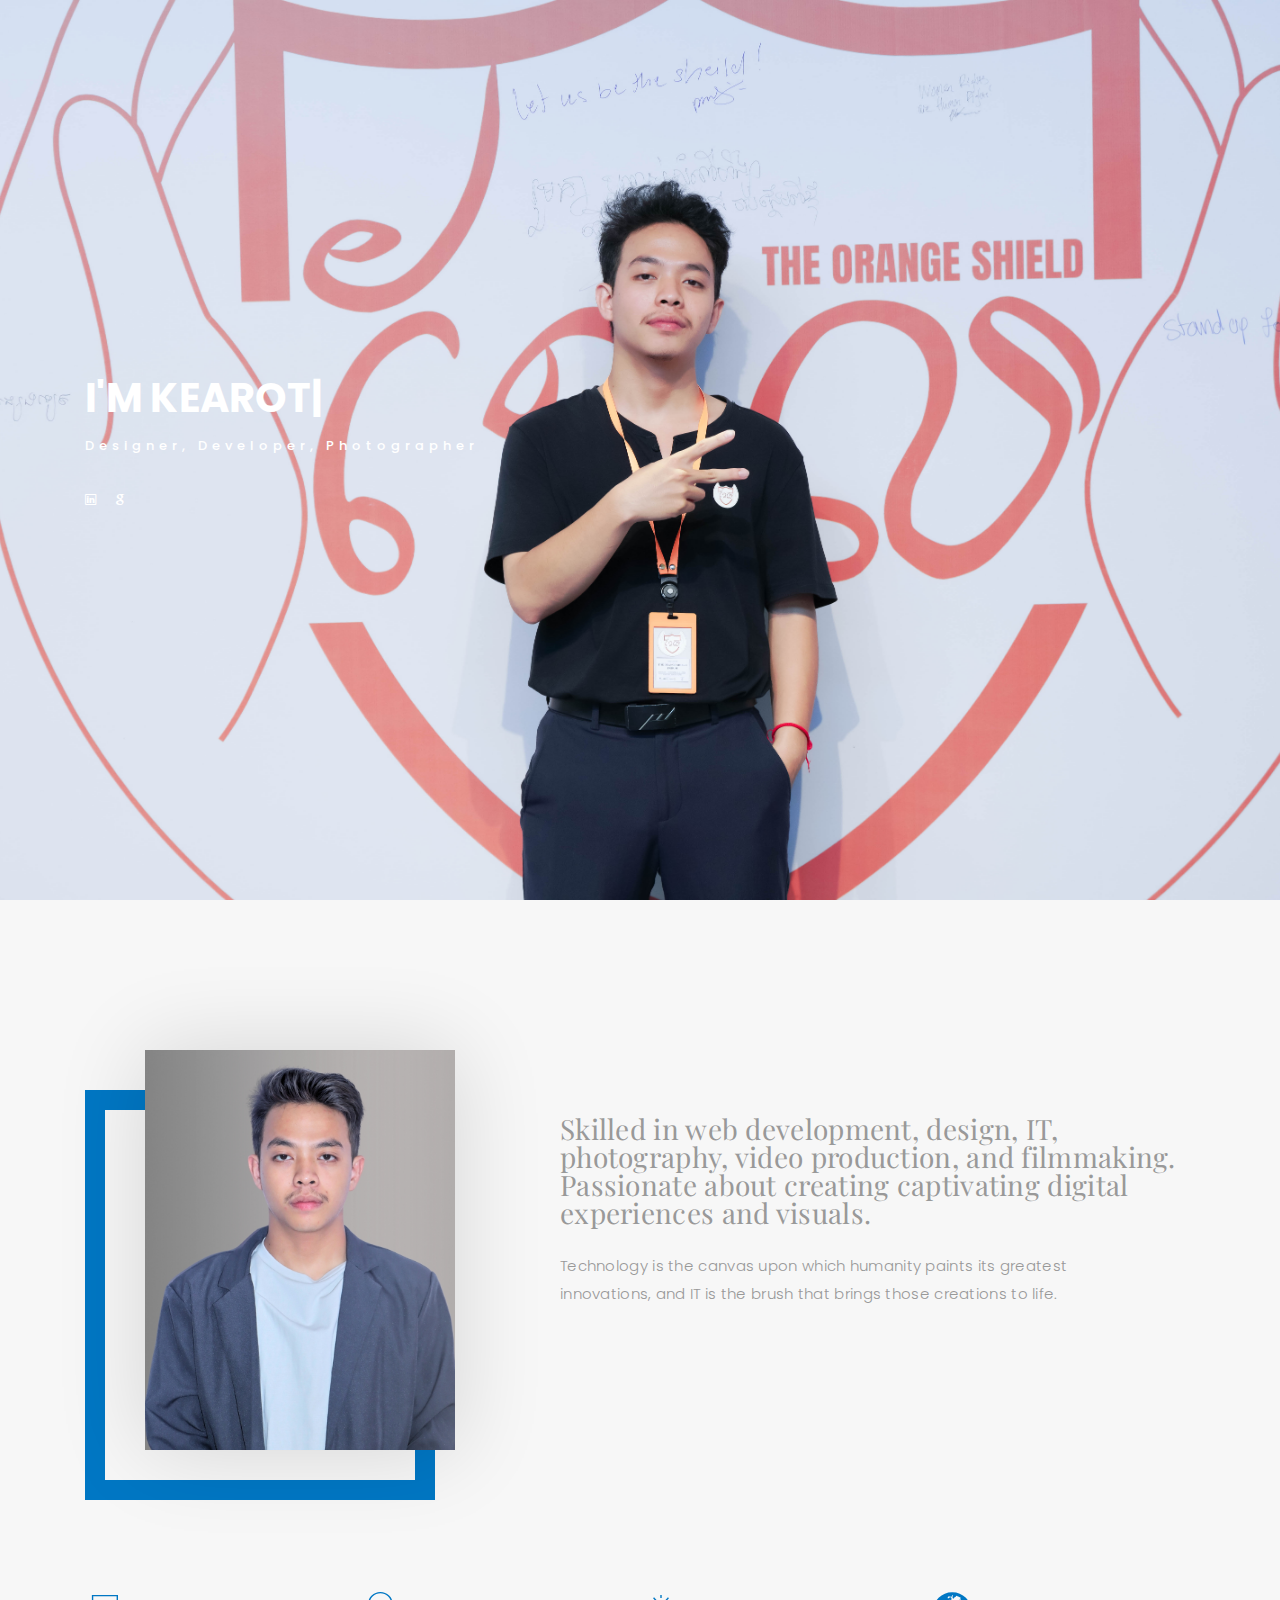
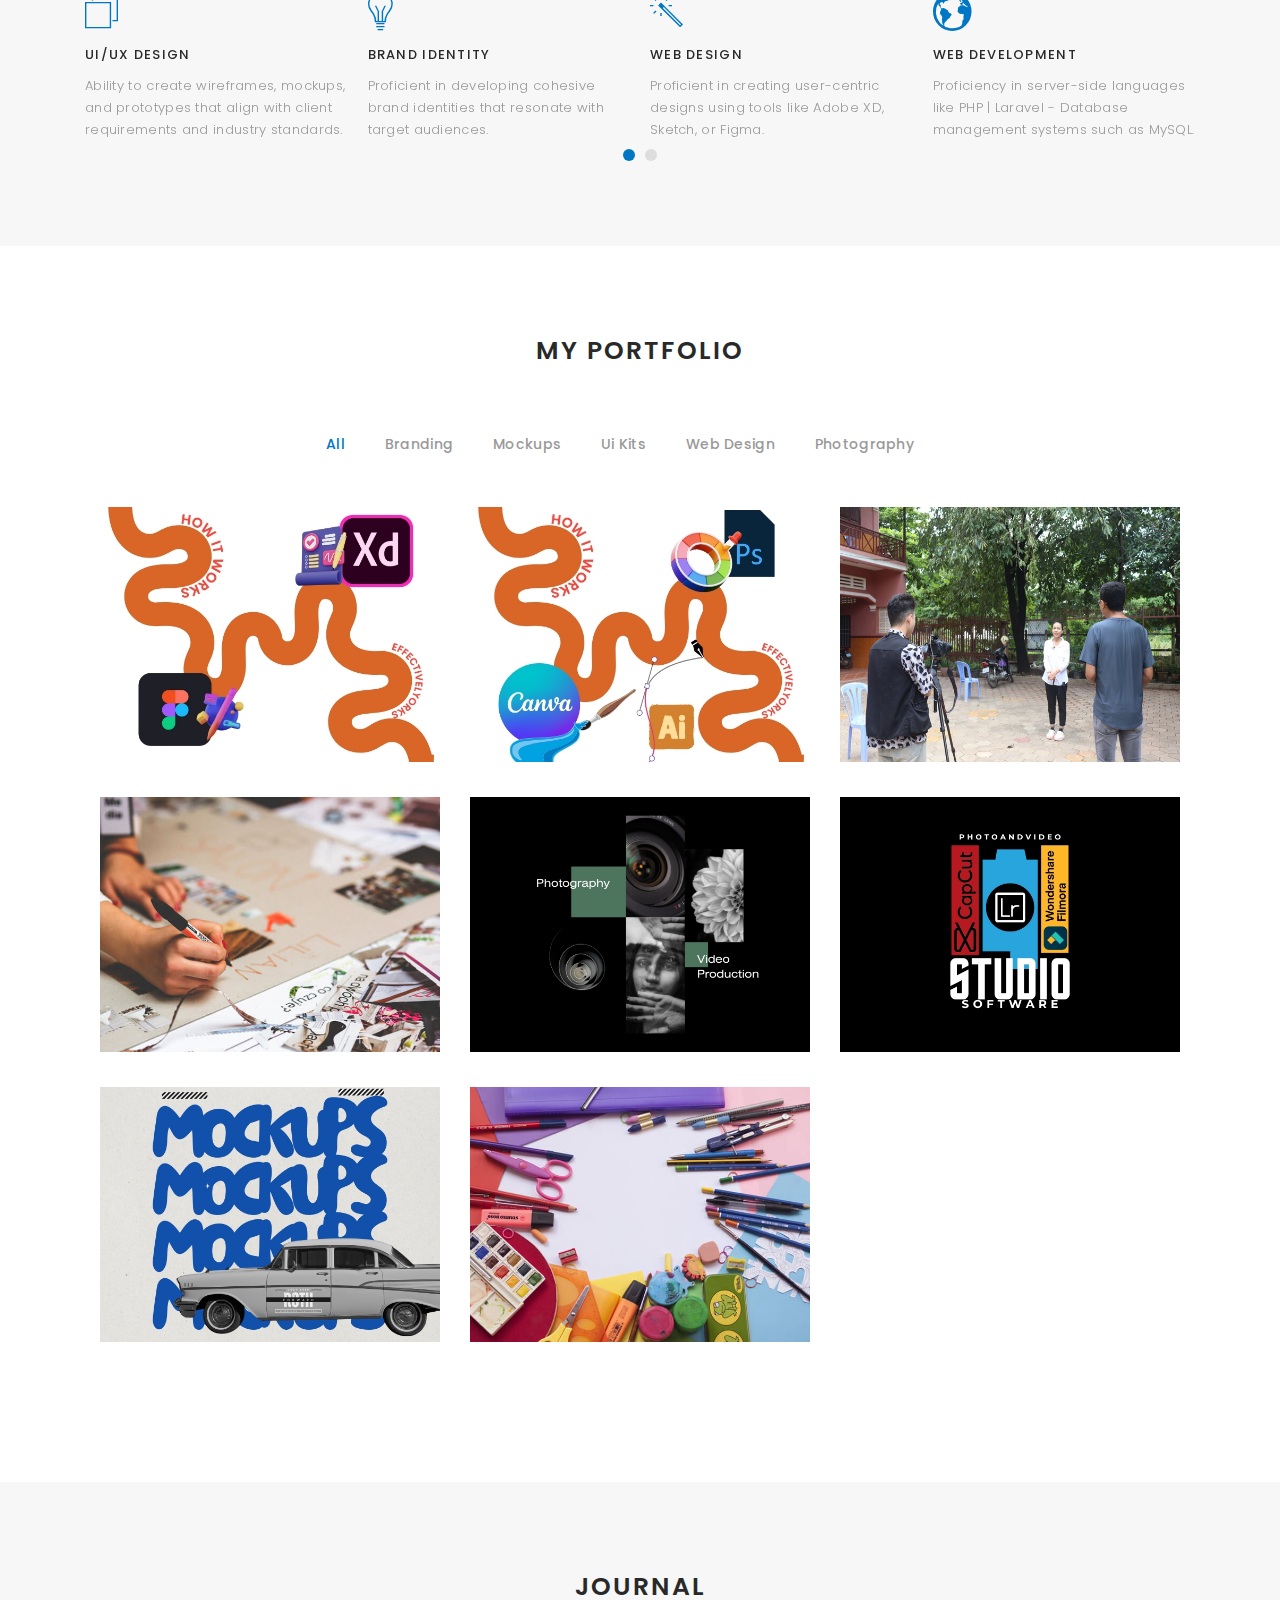
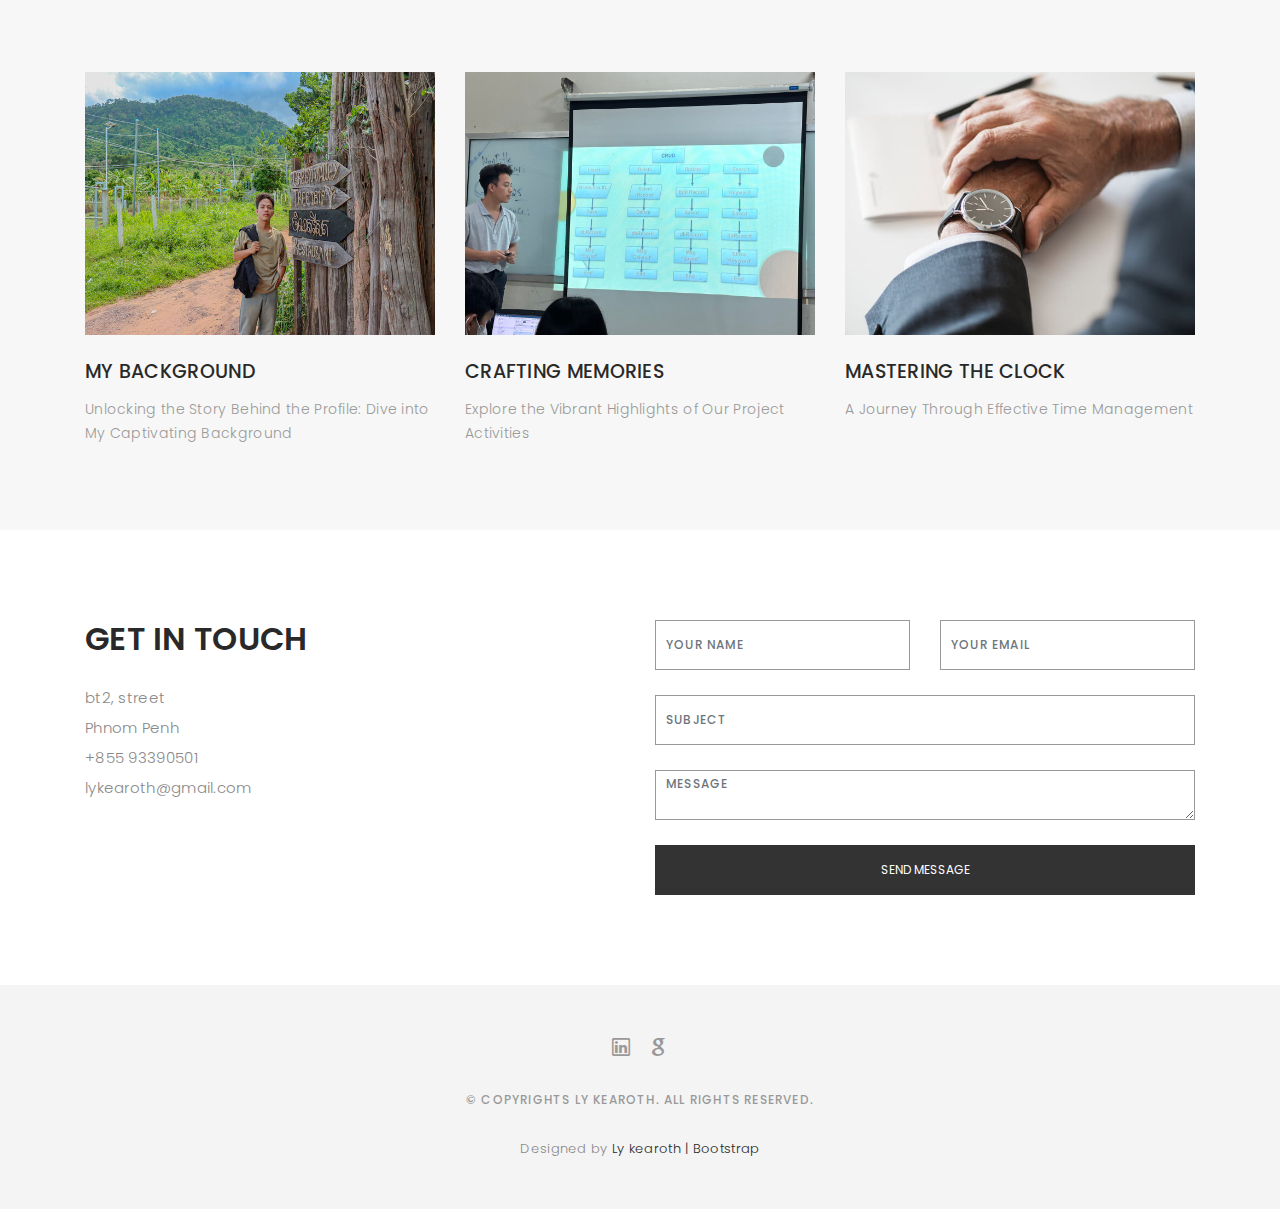
<file: index.html>
<!DOCTYPE html>
<html lang="en">

<head>
  <!-- meta -->
  <meta charset="utf-8">
  <meta content="width=device-width, initial-scale=1.0" name="viewport">

  <title>Kearoth Ly - Portfolio</title>
  <meta content="Kearoth Ly Portfolio Profile" name="keywords">
  <meta content="Welcome to my portfolio! I'm Kearoth Ly, a dynamic creative technologist with a passion for blending cutting-edge technology with artistic expression. My diverse skill set encompasses development, photography, design, video production, 
  and general IT expertise, allowing me to bring a multifaceted approach to every project." name="description">

  <!-- Google Fonts -->
  <link href="https://fonts.googleapis.com/css?family=Poppins:300,300i,400,400i,500,500i,600,600i,700,700i|Playfair+Display:400,400i,700,700i,900,900i" rel="stylesheet">

  <!-- Bootstrap CSS File -->
  <link href="lib/bootstrap/css/bootstrap.min.css" rel="stylesheet">

  <!-- Libraries CSS Files -->
  <link href="lib/ionicons/css/ionicons.min.css" rel="stylesheet">
  <link href="lib/owlcarousel/assets/owl.carousel.min.css" rel="stylesheet">
  <link href="lib/magnific-popup/magnific-popup.css" rel="stylesheet">
  <link href="lib/hover/hover.min.css" rel="stylesheet">

  <!-- Main Stylesheet File -->
  <link href="css/style.css" rel="stylesheet">

  <!-- Responsive css -->
  <link href="css/responsive.css" rel="stylesheet">

  <!-- Favicon -->
  <link rel="shortcut icon" href="images/Rfavicon.png">

  <!-- =======================================================
    Theme Name: Kearoth Ly
  ======================================================= -->
</head>

<body>

  <!-- start section navbar -->
  <nav id="main-nav">
    <div class="row">
      <div class="container">

        <div class="logo">
          <a href="index.html"><img src="images/Logo0002.png" alt="logo"></a>
        </div>

        <div class="responsive"><i data-icon="m" class="ion-navicon-round"></i></div>

        <ul class="nav-menu list-unstyled">
          <li><a href="#header" class="smoothScroll">Home</a></li>
          <li><a href="#about" class="smoothScroll">About</a></li>
          <li><a href="#portfolio" class="smoothScroll">Portfolio</a></li>
          <li><a href="#journal" class="smoothScroll">Blog</a></li>
          <li><a href="#contact" class="smoothScroll">Contact</a></li>
        </ul>

      </div>
    </div>
  </nav>
  <!-- End section navbar -->


  <!-- start section header -->
  <div id="header" class="home">

    <div class="container">
      <div class="header-content">
        <h1>I'm <span class="typed"></span></h1>
        <p>designer, developer, photographer</p>

        <ul class="list-unstyled list-social">
          <li><a href="https://www.linkedin.com/in/kearorh-ly?utm_source=share&utm_campaign=share_via&utm_content=profile&utm_medium=android_app"><i class="ion-social-linkedin-outline"></i></a></li>
          <li><a href="mailto:lykearoth@gmail.com"><i class="ion-social-google"></i></a></li>
        </ul>
      </div>
    </div>
  </div>
  <!-- End section header -->


  <!-- start section about us -->
  <div id="about" class="paddsection">
    <div class="container">
      <div class="row justify-content-between">

        <div class="col-lg-4 ">
          <div class="div-img-bg">
            <div class="about-img">
              <img src="images/LYKearorh-profile1.jpg" class="img-responsive" alt="me">
            </div>
          </div>
        </div>

        <div class="col-lg-7">
          <div class="about-descr">

            <p class="p-heading">Skilled in web development, design, IT, photography, video production, and filmmaking. Passionate about creating captivating digital experiences and visuals.</p>
            <p class="separator">Technology is the canvas upon which humanity paints its greatest innovations, and IT is the brush that brings those creations to life.</p>

          </div>

        </div>
      </div>
    </div>
  </div>
  <!-- end section about us -->


  <!-- start section services -->
  <div id="services">
    <div class="container">

        <div class="services-carousel owl-theme">

          <div class="services-block">

            <i class="ion-ios-browsers-outline"></i>
            <span>UI/UX DESIGN</span>
            <p class="separator">Ability to create wireframes, mockups, and prototypes that align with client requirements and industry standards.</p>

          </div>

          <div class="services-block">

            <i class="ion-ios-lightbulb-outline"></i>
            <span>BRAND IDENTITY</span>
            <p class="separator">Proficient in developing cohesive brand identities that resonate with target audiences.</p>

          </div>

          <div class="services-block">

            <i class="ion-ios-color-wand-outline"></i>
            <span>WEB DESIGN</span>
            <p class="separator">Proficient in creating user-centric designs using tools like Adobe XD, Sketch, or Figma.</p>

          </div>

          <div class="services-block">

            <i class="ion-earth"></i>
            <span>WEB DEVELOPMENT</span>
            <p class="separator">Proficiency in server-side languages like PHP | Laravel - Database management systems such as MySQL.</p>

          </div>

          <div class="services-block">

            <i class="ion-ios-camera-outline"></i>
            <span>PHOTOGRAPHY</span>
            <p class="separator">Various types of photography such as portrait, landscape, and product photography.</p>

          </div>

          <div class="services-block">

            <i class="ion-ios-film-outline"></i>
            <span>VIDEO PRODUCTION</span>
            <p class="separator">Various purposes such as marketing, storytelling, short filmmaking or educational purposes.</p>

          </div>

          <div class="services-block">

            <i class="ion-ios-analytics-outline"></i>
            <span>Analytics</span>
            <p class="separator">Leading to data-driven decision-making and improved business outcomes.</p>

          </div>

          

        </div>

    </div>

  </div>
  <!-- end section services -->


  <!-- start section portfolio -->
  <div id="portfolio" class="text-center paddsection">

    <div class="container">
      <div class="section-title text-center">
        <h2>My Portfolio</h2>
      </div>
    </div>

    <div class="container">
      <div class="row">
        <div class="col-md-12">

          <div class="portfolio-list">

            <ul class="nav list-unstyled" id="portfolio-flters">
              <li class="filter filter-active" data-filter=".all">all</li>
              <li class="filter" data-filter=".branding">branding</li>
              <li class="filter" data-filter=".mockups">mockups</li>
              <li class="filter" data-filter=".uikits">ui kits</li>
              <li class="filter" data-filter=".webdesign">web design</li>
              <li class="filter" data-filter=".photography">photography</li>
            </ul>

          </div>

          <div class="portfolio-container">

            <div class="col-lg-4 col-md-6 portfolio-thumbnail all branding uikits webdesign">
              <a class="popup-img" href="images/portfolio/1.jpg">
                <img src="images/portfolio/10.jpg" alt="img">
              </a>
            </div>

            <div class="col-lg-4 col-md-6 portfolio-thumbnail all branding uikits webdesign">
              <a class="popup-img" href="images/portfolio/1.jpg">
                <img src="images/portfolio/8.jpg" alt="img">
              </a>
            </div>

            <div class="col-lg-4 col-md-6 portfolio-thumbnail all photography">
              <a class="popup-img" href="images/portfolio/2.jpg">
                <img src="images/portfolio/7.jpg"  alt="img">
              </a>
            </div>

            <div class="col-lg-4 col-md-6 portfolio-thumbnail all branding uikits photographyn">
              <a class="popup-img" href="images/portfolio/3.jpg">
                <img src="images/portfolio/3.jpg" alt="img">
              </a>
            </div>

            <div class="col-lg-4 col-md-6 portfolio-thumbnail all photography">
              <a class="popup-img" href="images/portfolio/4.jpg">
                <img src="images/portfolio/9.jpg" alt="img">
              </a>
            </div>

            <div class="col-lg-4 col-md-6 portfolio-thumbnail all photography">
              <a class="popup-img" href="images/portfolio/5.jpg">
                <img src="images/portfolio/11.jpg" alt="img">
              </a>
            </div>

            <div class="col-lg-4 col-md-6 portfolio-thumbnail all mockups">
              <a class="popup-img" href="images/portfolio/5.jpg">
                <img src="images/portfolio/12.jpg" alt="img">
              </a>
            </div>

            <div class="col-lg-4 col-md-6 portfolio-thumbnail all mockups uikits webdesign">
              <a class="popup-img" href="images/portfolio/6.jpg">
                <img src="images/portfolio/6.jpg" alt="img">
              </a>

              
            </div>

          </div>
        </div>
      </div>
    </div>

  </div>
  <!-- End section portfolio -->


  <!-- start section journal -->
  <div id="journal" class="text-left paddsection">

    <div class="container">
      <div class="section-title text-center">
        <h2>journal</h2>
      </div>
    </div>

    <div class="container">
      <div class="journal-block">
        <div class="row">

          <div class="col-lg-4 col-md-6">
            <div class="journal-info">

              <a href="blog-single.html"><img src="images/blog-post-1.jpg" class="img-responsive" alt="img"></a>

              <div class="journal-txt">

                <h4><a href="blog-single.html">MY BACKGROUND</a></h4>
                <p class="separator">Unlocking the Story Behind the Profile: Dive into My Captivating Background
                </p>

              </div>

            </div>
          </div>

          <div class="col-lg-4 col-md-6">
            <div class="journal-info">

              <a href="#"><img src="images/blog-post-4.jpg" class="img-responsive" alt="img"></a>

              <div class="journal-txt">

                <h4><a href="#">CRAFTING MEMORIES</a></h4>
                <p class="separator"> Explore the Vibrant Highlights of Our Project Activities
                </p>

              </div>

            </div>
          </div>

          <div class="col-lg-4 col-md-6">
            <div class="journal-info">

              <a href="#"><img src="images/blog-post-3.jpg" class="img-responsive" alt="img"></a>

              <div class="journal-txt">

                <h4><a href="#">MASTERING THE CLOCK</a></h4>
                <p class="separator">A Journey Through Effective Time Management
                </p>

              </div>

            </div>
          </div>

        </div>
      </div>
    </div>

  </div>
  <!-- End section journal -->


  <!-- start sectoion contact -->
  <div id="contact" class="paddsection">
    <div class="container">
      <div class="contact-block1">
        <div class="row">

          <div class="col-lg-6">
            <div class="contact-contact">

              <h2 class="mb-30">GET IN TOUCH</h2>

              <ul class="contact-details">
                <li><span>bt2, street</span></li>
                <li><span>Phnom Penh</span></li>
                <li><span>+855 93390501</span></li>
                <li><span>lykearoth@gmail.com</span></li>
              </ul>

            </div>
          </div>

          <div class="col-lg-6">
            <form action="" method="post" role="form" class="contactForm">
              <div class="row">

                <div id="sendmessage">Your message has been sent. Thank you!</div>
                <div id="errormessage"></div>

                <div class="col-lg-6">
                  <div class="form-group contact-block1">
                    <input type="text" name="name" class="form-control" id="name" placeholder="Your Name" data-rule="minlen:4" data-msg="Please enter at least 4 chars" />
                    <div class="validation"></div>
                  </div>
                </div>

                <div class="col-lg-6">
                  <div class="form-group">
                    <input type="email" class="form-control" name="email" id="email" placeholder="Your Email" data-rule="email" data-msg="Please enter a valid email" />
                    <div class="validation"></div>
                  </div>
                </div>

                <div class="col-lg-12">
                  <div class="form-group">
                    <input type="text" class="form-control" name="subject" id="subject" placeholder="Subject" data-rule="minlen:4" data-msg="Please enter at least 8 chars of subject" />
                    <div class="validation"></div>
                  </div>
                </div>

                <div class="col-lg-12">
                  <div class="form-group">
                    <textarea class="form-control" name="message" rows="12" data-rule="required" data-msg="Please write something for us" placeholder="Message"></textarea>
                    <div class="validation"></div>
                  </div>
                </div>

                <div class="col-lg-12">
                  <input type="submit" class="btn btn-defeault btn-send" value="Send message">
                </div>

              </div>
            </form>
          </div>
        </div>
      </div>
    </div>
  </div>
  <!-- start sectoion contact -->


  <!-- start section footer -->
  <div id="footer" class="text-center">
    <div class="container">
      <div class="socials-media text-center">

        <ul class="list-unstyled">
          <li><a href="https://www.linkedin.com/in/kearorh-ly?utm_source=share&utm_campaign=share_via&utm_content=profile&utm_medium=android_app"><i class="ion-social-linkedin-outline"></i></a></li>
          <li><a href="mailto:lykearoth@gmail.com"><i class="ion-social-google"></i></a></li>
        </ul>

      </div>

      <p>&copy; Copyrights Ly Kearoth. All rights reserved.</p>

      <div class="credits">
        Designed by <a href="https://bootstrapmade.com/">Ly kearoth | Bootstrap</a>
      </div>

    </div>
  </div>
  <!-- End section footer -->

  <!-- JavaScript Libraries -->
  <script src="lib/jquery/jquery.min.js"></script>
  <script src="lib/jquery/jquery-migrate.min.js"></script>
  <script src="lib/bootstrap/js/bootstrap.bundle.min.js"></script>
  <script src="lib/typed/typed.js"></script>
  <script src="lib/owlcarousel/owl.carousel.min.js"></script>
  <script src="lib/magnific-popup/magnific-popup.min.js"></script>
  <script src="lib/isotope/isotope.pkgd.min.js"></script>

  <!-- Contact Form JavaScript File -->
  <script src="contactform/contactform.js"></script>

  <!-- Template Main Javascript File -->
  <script src="js/main.js"></script>

</body>

</html>
</file>
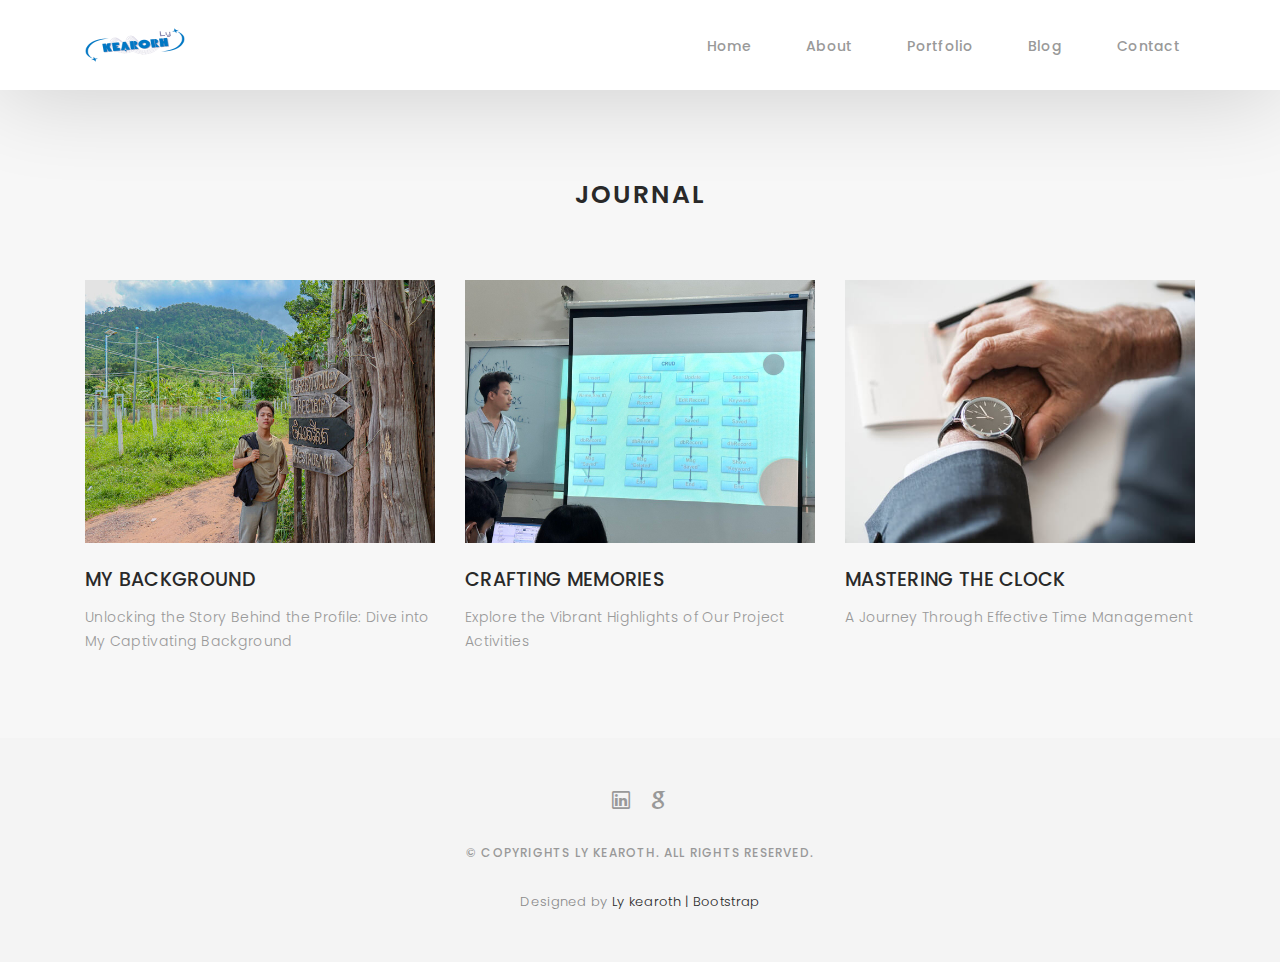
<file: blog-grid.html>
<!DOCTYPE html>
<html lang="en">

<head>
  <!-- meta -->
  <meta charset="utf-8">
  <meta content="width=device-width, initial-scale=1.0" name="viewport">

  <title>Kearoth Ly - Blog</title>
  <meta content="Kearoth Ly Portfolio Profile" name="keywords">
  <meta content="Welcome to my portfolio! I'm Kearoth Ly, a dynamic creative technologist with a passion for blending cutting-edge technology with artistic expression. My diverse skill set encompasses development, photography, design, video production, 
  and general IT expertise, allowing me to bring a multifaceted approach to every project." name="description">

  <!-- Google Fonts -->
  <link href="https://fonts.googleapis.com/css?family=Poppins:300,300i,400,400i,500,500i,600,600i,700,700i|Playfair+Display:400,400i,700,700i,900,900i" rel="stylesheet">

  <!-- Bootstrap CSS File -->
  <link href="lib/bootstrap/css/bootstrap.min.css" rel="stylesheet">

  <!-- Libraries CSS Files -->
  <link href="lib/ionicons/css/ionicons.min.css" rel="stylesheet">
  <link href="lib/owlcarousel/assets/owl.carousel.min.css" rel="stylesheet">
  <link href="lib/magnific-popup/magnific-popup.css" rel="stylesheet">
  <link href="lib/hover/hover.min.css" rel="stylesheet">

  <!-- Blog Stylesheet File -->
  <link href="css/blog.css" rel="stylesheet">

  <!-- Main Stylesheet File -->
  <link href="css/style.css" rel="stylesheet">

  <!-- Responsive css -->
  <link href="css/responsive.css" rel="stylesheet">

  <!-- Favicon -->
  <link rel="shortcut icon" href="images/Rfavicon.png">

  <!-- =======================================================
    Theme Name: Kearoth Ly
  ======================================================= -->
</head>

<body>

  <!-- start section navbar -->
  <nav id="main-nav-subpage" class="subpage-nav">
    <div class="row">
      <div class="container">

        <div class="logo">
          <a href="index.html"><img src="images/Logo0002.png" alt="logo"></a>
        </div>

        <div class="responsive"><i data-icon="m" class="ion-navicon-round"></i></div>

        <ul class="nav-menu list-unstyled">
          <li><a href="#homee" class="smoothScroll">Home</a></li>
          <li><a href="#about" class="smoothScroll">About</a></li>
          <li><a href="#portfolio" class="smoothScroll">Portfolio</a></li>
          <li><a href="#blog" class="smoothScroll">Blog</a></li>
          <li><a href="#contact" class="smoothScroll">Contact</a></li>
        </ul>

      </div>
    </div>
  </nav>
  <!-- End section navbar -->

  <!-- start section journal -->
  <div id="journal" class="text-left paddsection">

    <div class="container">
      <div class="section-title text-center">
        <h2>journal</h2>
      </div>
    </div>

    <div class="container">
      <div class="journal-block">
        <div class="row">

          <div class="col-lg-4 col-md-6">
            <div class="journal-info">

              <a href="blog-single.html"><img src="images/blog-post-1.jpg" class="img-responsive" alt="img"></a>

              <div class="journal-txt">

                <h4><a href="blog-single.html">MY BACKGROUND</a></h4>
                <p class="separator">Unlocking the Story Behind the Profile: Dive into My Captivating Background
                </p>

              </div>

            </div>
          </div>

          <div class="col-lg-4 col-md-6">
            <div class="journal-info">

              <a href="#"><img src="images/blog-post-4.jpg" class="img-responsive" alt="img"></a>

              <div class="journal-txt">

                <h4><a href="#">CRAFTING MEMORIES</a></h4>
                <p class="separator"> Explore the Vibrant Highlights of Our Project Activities
                </p>

              </div>

            </div>
          </div>

          <div class="col-lg-4 col-md-6">
            <div class="journal-info">

              <a href="#"><img src="images/blog-post-3.jpg" class="img-responsive" alt="img"></a>

              <div class="journal-txt">

                <h4><a href="#">MASTERING THE CLOCK</a></h4>
                <p class="separator">A Journey Through Effective Time Management
                </p>

              </div>

            </div>
          </div>

        </div>
      </div>
    </div>

  </div>
  <!-- End section journal -->

  <!-- start section footer -->
  <div id="footer" class="text-center">
    <div class="container">
      <div class="socials-media text-center">

        <ul class="list-unstyled">
          <li><a href="https://www.linkedin.com/in/kearorh-ly?utm_source=share&utm_campaign=share_via&utm_content=profile&utm_medium=android_app"><i class="ion-social-linkedin-outline"></i></a></li>
          <li><a href="mailto:lykearoth@gmail.com"><i class="ion-social-google"></i></a></li>
        </ul>

      </div>

      <p>&copy; Copyrights Ly Kearoth. All rights reserved.</p>

      <div class="credits">
        Designed by <a href="https://bootstrapmade.com/">Ly kearoth | Bootstrap</a>
      </div>

    </div>
  </div>
  <!-- End section footer -->

  <!-- JavaScript Libraries -->
  <script src="lib/jquery/jquery.min.js"></script>
  <script src="lib/jquery/jquery-migrate.min.js"></script>
  <script src="lib/bootstrap/js/bootstrap.bundle.min.js"></script>
  <script src="lib/typed/typed.js"></script>
  <script src="lib/owlcarousel/owl.carousel.min.js"></script>
  <script src="lib/magnific-popup/magnific-popup.min.js"></script>
  <script src="lib/isotope/isotope.pkgd.min.js"></script>

  <!-- Contact Form JavaScript File -->
  <script src="contactform/contactform.js"></script>

  <!-- Template Main Javascript File -->
  <script src="js/main.js"></script>

</body>

</html>
</file>
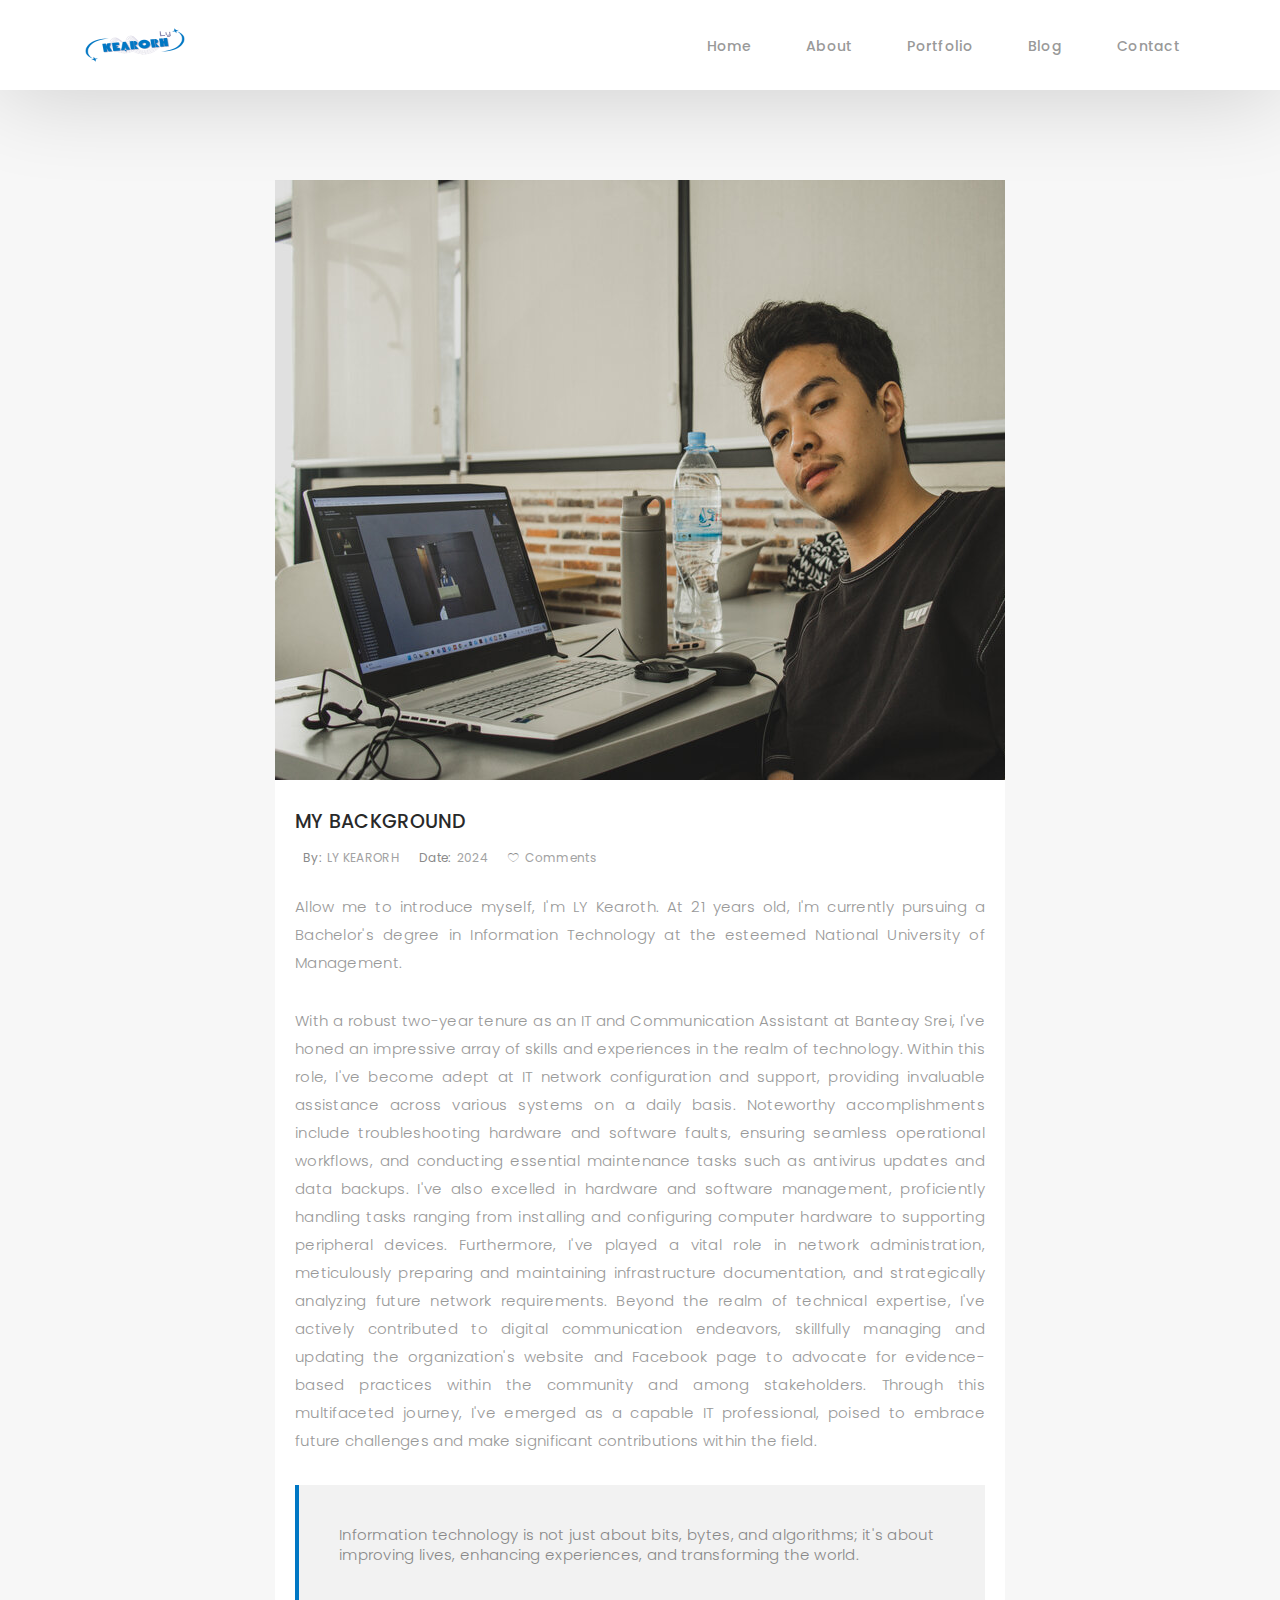
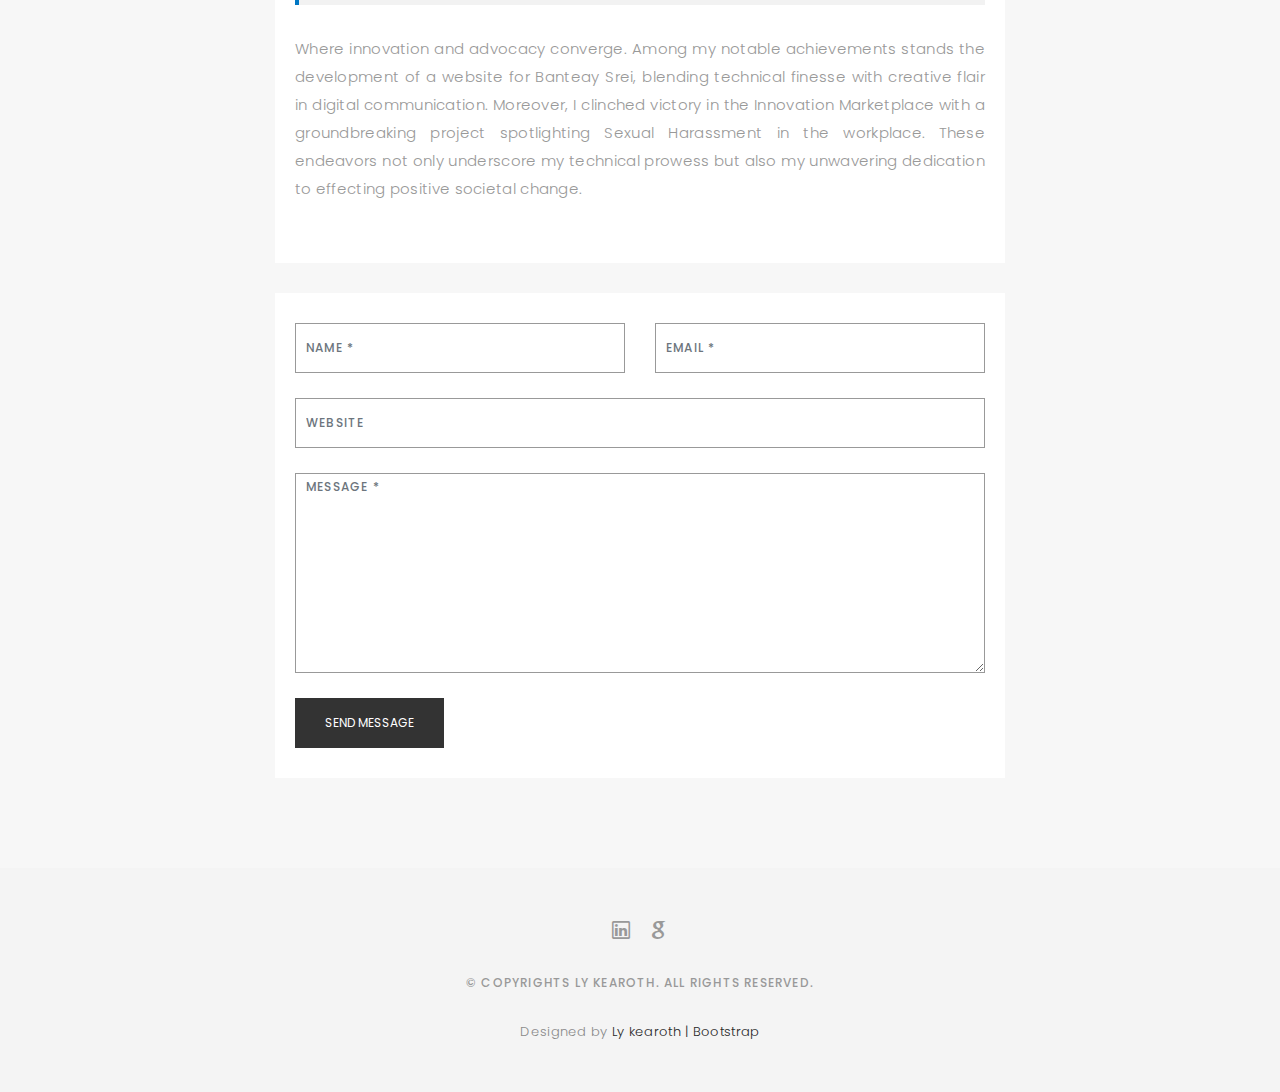
<file: blog-single.html>
<!DOCTYPE html>
<html lang="en">

<head>
  <!-- meta -->
  <meta charset="utf-8">
  <meta content="width=device-width, initial-scale=1.0" name="viewport">

  <title>Kearoth Ly - Blog</title>
  <meta content="Kearoth Ly Portfolio Profile" name="keywords">
  <meta content="Welcome to my portfolio! I'm Kearoth Ly, a dynamic creative technologist with a passion for blending cutting-edge technology with artistic expression. My diverse skill set encompasses development, photography, design, video production, 
  and general IT expertise, allowing me to bring a multifaceted approach to every project." name="description">

  <!-- Google Fonts -->
  <link href="https://fonts.googleapis.com/css?family=Poppins:300,300i,400,400i,500,500i,600,600i,700,700i|Playfair+Display:400,400i,700,700i,900,900i" rel="stylesheet">

  <!-- Bootstrap CSS File -->
  <link href="lib/bootstrap/css/bootstrap.min.css" rel="stylesheet">

  <!-- Libraries CSS Files -->
  <link href="lib/ionicons/css/ionicons.min.css" rel="stylesheet">
  <link href="lib/owlcarousel/assets/owl.carousel.min.css" rel="stylesheet">
  <link href="lib/magnific-popup/magnific-popup.css" rel="stylesheet">
  <link href="lib/hover/hover.min.css" rel="stylesheet">

  <!-- Blog Stylesheet File -->
  <link href="css/blog.css" rel="stylesheet">

  <!-- Main Stylesheet File -->
  <link href="css/style.css" rel="stylesheet">

  <!-- Responsive css -->
  <link href="css/responsive.css" rel="stylesheet">

  <!-- Favicon -->
  <link rel="shortcut icon" href="images/Rfavicon.png">

  <!-- =======================================================
    Theme Name: Kearoth Ly
  ======================================================= -->
</head>

<body>

  <!-- start section navbar -->
  <nav id="main-nav-subpage" class="subpage-nav">
    <div class="row">
      <div class="container">

        <div class="logo">
          <a href="index.html"><img src="images/Logo0002.png" alt="logo"></a>
        </div>

        <div class="responsive"><i data-icon="m" class="ion-navicon-round"></i></div>

        <ul class="nav-menu list-unstyled">
          <li><a href="index.html" class="smoothScroll">Home</a></li>
          <li><a href="#" class="smoothScroll">About</a></li>
          <li><a href="#" class="smoothScroll">Portfolio</a></li>
          <li><a href="#" class="smoothScroll">Blog</a></li>
          <li><a href="#" class="smoothScroll">Contact</a></li>
        </ul>
      </div>
    </div>
  </nav>
  <!-- End section navbar -->
  <!-- start section main content -->
  <div class="main-content paddsection">
    <div class="container">
      <div class="row justify-content-center">
        <div class="col-md-8 col-md-offset-2">
          <div class="row">
            <div class="container-main single-main">
              <div class="col-md-12">
                <div class="block-main mb-30">
                  <img src="images/blog-post-big1.jpg" class="img-responsive" alt="reviews2">
                  <div class="content-main single-post padDiv">
                    <div class="journal-txt">
                      <h4><a href="#">MY BACKGROUND</a></h4>
                    </div>
                    <div class="post-meta">
                      <ul class="list-unstyled mb-0">
                        <li class="author">by:<a href="#">LY KEARORH</a></li>
                        <li class="date">date:<a href="#">2024</a></li>
                        <li class="commont"><i class="ion-ios-heart-outline"></i><a href="#">Comments</a></li>
                      </ul>
                    </div>
                    <p class="mb-30" style=" text-align: justify; text-justify: inter-word;">Allow me to introduce myself, I'm LY Kearoth. At 21 years old, I'm currently pursuing a Bachelor's degree in Information Technology at the esteemed National University of Management. </p>
                    <p class="mb-30" style=" text-align: justify; text-justify: inter-word;">With a robust two-year tenure as an IT and Communication Assistant at Banteay Srei, I've honed an impressive array of skills and experiences in the realm of technology. Within this role, I've become adept at IT network configuration and support, providing invaluable assistance across various systems on a daily basis. Noteworthy accomplishments include troubleshooting hardware and software faults, ensuring seamless operational workflows, and conducting essential maintenance tasks such as antivirus updates and data backups. I've also excelled in hardware and software management, proficiently handling tasks ranging from installing and configuring computer hardware to supporting peripheral devices. Furthermore, I've played a vital role in network administration, meticulously preparing and maintaining 
                      infrastructure documentation, and strategically analyzing future network requirements. Beyond the realm of technical expertise, I've actively contributed to digital communication endeavors, skillfully managing and updating the organization's website and Facebook page to advocate for evidence-based practices within the community and among stakeholders. Through this multifaceted journey, I've emerged as a capable IT professional, poised to embrace future challenges and make significant contributions within the field.</p>
                    <blockquote>Information technology is not just about bits, bytes, and algorithms; it's about improving lives, enhancing experiences, and transforming the world.</blockquote>
                    <p class="mb-30" style=" text-align: justify; text-justify: inter-word;"> Where innovation and advocacy converge. Among my notable achievements stands the development of a website for Banteay Srei, blending technical finesse with creative flair in digital communication. Moreover, I clinched victory in the Innovation Marketplace with a groundbreaking project spotlighting Sexual Harassment in the workplace. These endeavors not only underscore my technical prowess but also my unwavering dedication to effecting positive societal change.</p>
                  </div>
                </div>
              </div>
              <!-- <div class="col-md-12">
                <div class="comments text-left padDiv mb-30">
                  <div class="entry-comments">
                    <h6 class="mb-30">4 comments</h6>
                    <ul class="entry-comments-list list-unstyled">
                      <li>
                        <div class="entry-comments-item">
                          <img src="images/avatar.jpg" class="entry-comments-avatar" alt="">
                          <div class="entry-comments-body">
                            <span class="entry-comments-author">Sommer Christian</span>
                            <span><a href="#">fev 14, 2018 at 12:48 pm</a></span>
                            <p class="mb-10">Lorem ipsum dolor sit amet, consectetur adipiscing elit. Nunc quam justo, ullamcorper tincidunt pellentesque in, condimentum ut enim. Aenean at pharetra diam, quis vulputate urna. </p>
                            <a class="rep" href="#">Reply</a>
                          </div>
                        </div>
                        <ul class="entry-comments-reply list-unstyled">
                          <li>
                            <div class="entry-comments-item">
                              <img src="images/avatar.jpg" class="entry-comments-avatar" alt="">
                              <div class="entry-comments-body">
                                <span class="entry-comments-author">Sara Smith</span>
                                <span><a href="#">fev 14, 2018 at 12:51 pm</a></span>
                                <p class="mb-10">Lorem ipsum dolor sit amet, consectetur adipiscing elit. Nunc quam justo, ullamcorper tincidunt pellentesque in, condimentum ut enim. Aenean at pharetra diam, quis vulputate urna.</p>
                                <a class="rep" href="#">Reply</a>
                              </div>
                            </div>
                          </li>
                        </ul>
                      </li>
                      <li>
                        <div class="entry-comments-item">
                          <img src="images/avatar.jpg" class="entry-comments-avatar" alt="">
                          <div class="entry-comments-body">
                            <span class="entry-comments-author">Andrew Lupkin</span>
                            <span><a href="#">fev 14, 2018 at 12:55 pm</a></span>
                            <p class="mb-10">Lorem ipsum dolor sit amet, consectetur adipiscing elit. Nunc quam justo, ullamcorper tincidunt pellentesque in, condimentum ut enim. Aenean at pharetra diam, quis vulputate urna. </p>
                            <a class="rep" href="#">Reply</a>
                          </div>
                        </div>
                      </li>
                    </ul>
                  </div>
                </div>
              </div> -->
              <div class="col-lg-12">
                <div class="cmt padDiv">
                  <form id="comment-form" method="post" action="" role="form">
                    <div class="row">
                        <div class="col-lg-6">
                          <div class="form-group">
                            <input id="form_name" type="text" name="name" class="form-control" placeholder="Name *" required="required">
                          </div>
                        </div>
                        <div class="col-lg-6">
                          <div class="form-group">
                            <input id="form_email" type="email" name="email" class="form-control" placeholder="email *" required="required">
                          </div>
                        </div>
                        <div class="col-md-12">
                          <div class="form-group">
                            <input id="form_name" type="text" name="website" class="form-control" placeholder="Website">
                          </div>
                        </div>
                        <div class="col-lg-12">
                          <div class="form-group">
                            <textarea id="form_message" name="message" class="form-control" placeholder="Message *" style="height: 200px;" required="required"></textarea>
                          </div>
                        </div>
                        <div class="col-lg-12">
                          <input type="submit" class="btn btn-defeault btn-send" value="Send message">
                        </div>
                    </div>
                  </form>
                </div>
              </div>
            </div>
          </div>
        </div>
      </div>
    </div>
  </div>
  <!--  </div> -->
  <!-- start section main content -->

  <!-- start section footer -->
  <div id="footer" class="text-center">
    <div class="container">
      <div class="socials-media text-center">

        <ul class="list-unstyled">
          <li><a href="https://www.linkedin.com/in/kearorh-ly?utm_source=share&utm_campaign=share_via&utm_content=profile&utm_medium=android_app"><i class="ion-social-linkedin-outline"></i></a></li>
          <li><a href="mailto:lykearoth@gmail.com"><i class="ion-social-google"></i></a></li>
        </ul>

      </div>

      <p>&copy; Copyrights Ly Kearoth. All rights reserved.</p>

      <div class="credits">
        Designed by <a href="https://bootstrapmade.com/">Ly kearoth | Bootstrap</a>
      </div>

    </div>
  </div>
  <!-- End section footer -->

  <!-- JavaScript Libraries -->
  <script src="lib/jquery/jquery.min.js"></script>
  <script src="lib/jquery/jquery-migrate.min.js"></script>
  <script src="lib/bootstrap/js/bootstrap.bundle.min.js"></script>
  <script src="lib/typed/typed.js"></script>
  <script src="lib/owlcarousel/owl.carousel.min.js"></script>
  <script src="lib/magnific-popup/magnific-popup.min.js"></script>
  <script src="lib/isotope/isotope.pkgd.min.js"></script>

  <!-- Contact Form JavaScript File -->
  <script src="contactform/contactform.js"></script>

  <!-- Template Main Javascript File -->
  <script src="js/main.js"></script>

</body>

</html>
</file>
<file: css/style.css>
/*
  Theme Name: LY KEAROTH
*/

/*  General Styling
/*-----------------------------------------------------------------------------------*/

body {
  background: #ffffff;
  color: #898989;
  font-family: 'Poppins', helvetica;
  font-size: 15px;
  font-weight: 300;
  line-height: 20px;
  letter-spacing: 0.02em;
  overflow-x: hidden;
  margin: 0 auto;
  padding: 0;
  -moz-box-sizing: border-box;
  -ms-box-sizing: border-box;
  -o-box-sizing: border-box;
  -webkit-box-sizing: border-box;
  box-sizing: border-box;
}

h1, h2, h3, h4, h5, h6 {
  margin: 0;
}

h2 {
  color: #292929;
  font-weight: 600;
}

h4 {
  color: #292929;
  font-size: 14px;
  font-weight: 600;
}

a {
  color: #292929;
  text-decoration: none !important;
  -moz-transition: all 0.5s ease-in-out 0s;
  -ms-transition: all 0.5s ease-in-out 0s;
  -o-transition: all 0.5s ease-in-out 0s;
  -webkit-transition: all 0.5s ease-in-out 0s;
  transition: all 0.5s ease-in-out 0s;
}

a:hover {
  -moz-transition: all 0.5s ease-in-out 0s;
  -ms-transition: all 0.5s ease-in-out 0s;
  -o-transition: all 0.5s ease-in-out 0s;
  -webkit-transition: all 0.5s ease-in-out 0s;
  transition: all 0.5s ease-in-out 0s;
}

a:hover, a:focus {
  color: #0077C4;
  text-decoration: underline;
}

nav ul li a {
  padding: 2px 0 0 0;
  position: relative;
  display: block;
  font-size: 12px;
  color: #999999;
  letter-spacing: 0.1em;
  font-weight: 500;
  line-height: 14px;
  text-transform: uppercase;
  -moz-transition: all 0.5s ease-in-out 0s;
  -ms-transition: all 0.5s ease-in-out 0s;
  -o-transition: all 0.5s ease-in-out 0s;
  -webkit-transition: all 0.5s ease-in-out 0s;
  transition: all 0.5s ease-in-out 0s;
}

p {
  margin: 25px 0;
  padding: 0;
  font-size: 15px;
  color: #999999;
  line-height: 28px;
}

::-moz-selection {
  background: #0077C4;
  color: #fff;
}

::selection {
  background: #0077C4;
  color: #fff;
}

.btn {
  background: #333;
  border: medium none;
  border-radius: 0;
  color: #fff;
  font-size: 12px;
  height: 50px;
  line-height: 50px;
  padding: 0 30px;
  text-transform: uppercase;
}

.btn:hover, .btn:focus {
  color: #fff;
}

.padDiv {
  padding: 30px 20px;
}

.section-title {
  margin-bottom: 70px;
}

.section-title h2 {
  font-size: 25px;
  letter-spacing: 2px;
  text-transform: uppercase;
}

.form-control {
  background-color: transparent;
  border: 1px solid #999;
  border-radius: 0;
  color: #999999;
  font-size: 12px;
  font-weight: 500;
  height: 50px;
  letter-spacing: 0.1em;
  padding-left: 10px;
  margin: 0 0 25px 0;
  line-height: 14px;
  text-transform: uppercase;
}

.form-control:focus {
  box-shadow: none;
  outline: 0 none;
}

.paddsection {
  padding-top: 90px;
  padding-bottom: 90px;
}

.paddsections {
  padding-top: 90px;
  padding-bottom: 90px !important;
}

.hvr-shutter-in-horizontal::before {
  background: #333;
}

.hvr-shutter-in-horizontal:hover {
  background: #0077C4;
}

.mb-30 {
  margin-bottom: 30px;
}

/*-----------------------------------------------------------------------------------*/
/*  Navbar Top
/*-----------------------------------------------------------------------------------*/

nav {
  position: fixed;
  background: #fff;
  z-index: 1000;
  width: 100%;
  padding: 20px;
  display: none;
  -webkit-box-shadow: 0px 2px 92px 0px rgba(0, 0, 0, 0.18);
  -moz-box-shadow: 0px 2px 92px 0px rgba(0, 0, 0, 0.18);
  box-shadow: 0px 2px 92px 0px rgba(0, 0, 0, 0.18);
}

.nav-menu {
  float: right;
  line-height: 32px;
  margin-bottom: 0;
  padding-top: 16px;
}

nav ul li {
  float: left;
  margin-right: 15px;
  font-family: 'Poppins', sans-serif;
  font-size: 14px;
  margin-left: 40px;
}

nav ul li a {
  padding: 2px 0 0 0;
  position: relative;
  display: block;
  font-size: 14px;
  color: #999999;
  font-family: 'Poppins', helvetica;
  font-weight: 500;
  line-height: 16px;
  text-transform: uppercase;
  letter-spacing: 0.02em;
  text-transform: capitalize;
}

.logo {
  float: left;
}

.logo img {
  width: 100px;
  height: 50px;
}

.responsive {
  display: none;
  font-size: 23px;
}

.active {
  color: #afafaf;
}

/*----------------------------------------------------------------------------------*/
/*  Header
/*-----------------------------------------------------------------------------------*/

#header {
  background: url("../images/home-bg-2.jpg") repeat scroll center center / cover;
  height: 100vh;
  width: 100%;
}


#header .header-content {
  height: 100vh;
  text-align: left;
  width: 100%;
  display: flex;
  justify-content: center;
  flex-direction: column;
}

.header-content h1 {
  font-size: 40px;
  font-weight: 700;
  margin-bottom: 10px;
  text-transform: uppercase;
  color: #fff;
}

.header-content p {
  font-size: 13px;
  letter-spacing: 5px;
  margin-top: 0;
  margin-bottom: 30px;
  text-transform: capitalize;
  color: #fff;
  font-weight: 500;
}

.header-content .list-social li {
  float: left;
  margin-right: 20px;
}

.header-content .list-social li i {
  color: #fff;
  font-size: 15px;
}

/*-----------------------------------------------------------------------------------*/
/*  Aout-us
/*-----------------------------------------------------------------------------------*/

#about {
  width: 100%;
  height: auto;
  background: #f7f7f7;
  padding-top: 190px;
}

#about .div-img-bg {
  padding-bottom: 30px;
  border: 20px solid #0077C4;
}

#about .div-img-bg .about-img img {
  width: 100%;
  box-shadow: 0px 0px 85px 0px rgba(0, 0, 0, 0.14);
  margin-top: -60px;
  margin-left: 40px;
  height: 400px;
  object-fit: cover;
}

#about .about-descr .p-heading {
  font-family: 'Playfair Display', serif;
  font-size: 28px;
  text-align: left;
}

#about .about-descr .separator {
  max-width: 80%;
  margin-bottom: 0;
  text-align: left;
}

/*-----------------------------------------------------------------------------------*/
/*   Services
/*-----------------------------------------------------------------------------------*/

#services {
  background: #f7f7f7;
  position: relative;
  padding-bottom: 80px;
}

.owl-item {
  float: left;
}
.services-block span {
  margin: 10px 0;
  position: relative;
  font-size: 13px;
  color: #292929;
  letter-spacing: 0.1em;
  font-weight: 500;
  text-transform: uppercase;
  display: block;
}

.services-block .separator {
  margin: 0;
  font-size: 13px;
  line-height: 22px;
}

.services-block i {
  font-size: 44px;
  color: #0077C4;
  line-height: 44px;
}


.services-carousel  .owl-stage-outer {
  overflow: hidden;
}

.services-carousel .owl-dots {
  margin-top: 5px;
  text-align: center;
}

.services-carousel .owl-dot {
  display: inline-block;
  margin: 0 5px;
  width: 12px !important;
  height: 12px !important;
  border-radius: 50%;
  border: 0;
  padding: 0 !important;
  background-color: #ddd;
  cursor: pointer;
}

.services-carousel .owl-dot.active {
  background-color: #0077C4;
}

.owl-nav {
  display: none;
}


/*-----------------------------------------------------------------------------------*/
/*  Portfolio
/*-----------------------------------------------------------------------------------*/

#portfolio {
  position: relative;
  padding-bottom: 50px;
}

#portfolio .portfolio-list {
  margin-bottom: 50px;
}

#portfolio .portfolio-list .nav {
  display: inline-block;
  margin: 0;
}

#portfolio .portfolio-list .nav li {
  margin: 0 40px 0 0;
  float: left;
  font-size: 14px;
  color: #999999;
  line-height: 16px;
  cursor: pointer;
  font-family: 'Poppins', helvetica;
  font-weight: 500;
  letter-spacing: 0.02em;
  text-transform: capitalize;
  -moz-transition: all 0.5s ease-in-out 0s;
  -ms-transition: all 0.5s ease-in-out 0s;
  -o-transition: all 0.5s ease-in-out 0s;
  -webkit-transition: all 0.5s ease-in-out 0s;
  transition: all 0.5s ease-in-out 0s;
}

#portfolio .portfolio-list .nav li:hover, #portfolio .portfolio-list .nav li.filter-active  {
  color: #0077C4;
  -moz-transition: all 0.5s ease-in-out 0s;
  -ms-transition: all 0.5s ease-in-out 0s;
  -o-transition: all 0.5s ease-in-out 0s;
  -webkit-transition: all 0.5s ease-in-out 0s;
  transition: all 0.5s ease-in-out 0s;
}

#portfolio .portfolio-container {
  display: inline-block;
  margin-bottom: 50px;
  width: 100%;
}

.portfolio-thumbnail {
  margin-bottom: 30px;
  overflow: hidden;
  min-height: 260px;
}

.portfolio-thumbnail img {
  max-width: 100%;
}

/*-----------------------------------------------------------------------------------*/
/*  Journal
/*-----------------------------------------------------------------------------------*/

#journal,  #journal-blog {
  height: auto;
  width: 100%;
  background: #f7f7f7;
  padding-bottom: 60px;
  position: relative;
}

#journal-blog {
  background: #fff;
  padding-bottom: 30px;
}

#journal .journal-block {
  display: inline-block;
  height: auto;
  width: 100%;
}

#journal .journal-block .journal-info {
  position: relative;
}

.journal-block .journal-info img {
  max-width: 100%;
}

.journal-block .journal-info .journal-txt {
  padding: 25px 0px;
  position: relative;
}

.journal-block .journal-info .journal-txt h4 a {
  display: block;
  font-size: 19px;
  line-height: 24px;
  margin: 0 0 13px 0;
  font-weight: 500;
  color: #292929;
  -moz-transition: all 0.5s ease-in-out 0s;
  -ms-transition: all 0.5s ease-in-out 0s;
  -o-transition: all 0.5s ease-in-out 0s;
  -webkit-transition: all 0.5s ease-in-out 0s;
  transition: all 0.5s ease-in-out 0s;
}

.journal-block .journal-info .journal-txt h4 a:hover {
  color: #0077C4;
  -moz-transition: all 0.5s ease-in-out 0s;
  -ms-transition: all 0.5s ease-in-out 0s;
  -o-transition: all 0.5s ease-in-out 0s;
  -webkit-transition: all 0.5s ease-in-out 0s;
  transition: all 0.5s ease-in-out 0s;
}

.journal-block .journal-info .journal-txt p {
  margin: 0;
  font-size: 14px;
  line-height: 24px;
}

/*-----------------------------------------------------------------------------------*/
/*  Contact
/*-----------------------------------------------------------------------------------*/

#contact {
  height: auto;
  width: 100%;
}

.contact-details {
  list-style: none;
  margin: 0;
  padding: 0;
}

.contact-details li {
  padding-bottom: 10px;
}

#contact input, #contact textarea {
  width: 100%;
}


#contact  #sendmessage {
  color: #18d26e;
  border: 1px solid #18d26e;
  display: none;
  text-align: center;
  padding: 15px;
  font-weight: 600;
  margin: 15px;
}

#contact  #errormessage {
  color: red;
  display: none;
  border: 1px solid red;
  text-align: center;
  padding: 15px;
  font-weight: 600;
  margin: 15px;
}

#contact #sendmessage.show, #contact #errormessage.show, #contact .show {
  display: block;
}

#contact .validation {
  color: red;
  display: none;
  margin: 0 0 20px;
  font-weight: 400;
  font-size: 13px;
}

/*-----------------------------------------------------------------------------------*/
/*  Footer
/*-----------------------------------------------------------------------------------*/

#footer {
  background: #f4f4f4;
  padding-top: 50px;
  padding-bottom: 50px;
}

#footer .socials-media {
  width: 100%;
}

#footer .socials-media ul {
  display: inline-block;
  float: none;
  margin: 0 0 20px 0;
}

#footer .socials-media ul li {
  float: left;
  margin-left: 10px;
  margin-right: 10px;
}

#footer .socials-media ul li a {
  font-size: 24px;
  color: #999;
  letter-spacing: 0.1em;
  font-weight: 500;
  background: transparent;
  text-transform: uppercase;
  -moz-transition: all 0.5s ease-in-out 0s;
  -ms-transition: all 0.5s ease-in-out 0s;
  -o-transition: all 0.5s ease-in-out 0s;
  -webkit-transition: all 0.5s ease-in-out 0s;
  transition: all 0.5s ease-in-out 0s;
}

#footer .socials-media ul li a:hover {
  color: #0077C4;
  -moz-transition: all 0.5s ease-in-out 0s;
  -ms-transition: all 0.5s ease-in-out 0s;
  -o-transition: all 0.5s ease-in-out 0s;
  -webkit-transition: all 0.5s ease-in-out 0s;
  transition: all 0.5s ease-in-out 0s;
}

#footer p {
  font-size: 12px;
  letter-spacing: 0.1em;
  font-weight: 500;
  margin-top: 0;
  text-transform: uppercase;
}

.credits {
  font-size: 13px;
}
</file>
<file: css/responsive.css>
/** Width between 1200x to 0
 *  ~~~~~~~~~~~~~~~~~~~~~~~~~~~~~~~~~~~~
 */

@media (min-width: 1200px) {

}

/** Width between 992px to 1199px
 *  ~~~~~~~~~~~~~~~~~~~~~~~~~~~~~~~~~~~~
 */

@media (min-width: 992px) and (max-width: 1199px) {
  
}

/** Width between 768px to 991px
 *  ~~~~~~~~~~~~~~~~~~~~~~~~~~~~~~~~~~~~
 */

@media (min-width: 768px) and (max-width: 991px) {
  /* Navbar */
  nav {
    padding: 10px 15px;
  }
  .nav-menu {
    margin-top: 40px;
    display: none;
    float: none;
    width: 100%;
  }
  .nav-menu li {
    float: none;
    width: 100%;
    text-align: center;
    border-top: 1px solid #f7f7f7;
    line-height: 45px;
    margin-left: 0;
    padding-top: 10px;
    padding-bottom: 10px;
  }
  .responsive {
    float: right;
    padding-top: 15px;
    display: block;
  }
  /* About */
  .head-info .header-content .cmaster h1 {
    font-size: 32px;
  }
  #about .div-img-bg {
    padding: 0;
  }
  #about .div-img-bg .about-img img {
    margin-top: 0%;
    margin-left: calc(0% - 0px);
  }
  #about .about-descr .p-heading {
    font-size: 20px;
  }
  #about .about-descr .separator {
    max-width: 100%;
    margin-bottom: 0;
  }
  /* portfolio */
  #portfolio .portfolio-list .nav li {
    float: none;
    margin: 20px;
    display: inline-block;
  }
  /* journal */
  #journal .journal-block .journal-info {
    margin-bottom: 30px;
  }
  /* Contact */
  .contact-contact {
    margin-bottom: 30px;
  }
  /* Footer */
  #footer .socials-media ul li {
    margin-right: 0;
    margin-left: 0;
    float: none;
    display: inline-block;
  }
}

/** Width between 767px to 0
 *  ~~~~~~~~~~~~~~~~~~~~~~~~~~~~~~~~~~~~
 */

@media (max-width: 767px) {
  /* Navbar */
  nav {
    padding: 20px 15px;
  }
  .nav-menu {
    margin-top: 40px;
    display: none;
    float: none;
    width: 100%;
  }
  .nav-menu li {
    float: none;
    width: 100%;
    text-align: center;
    border-top: 1px solid #f7f7f7;
    line-height: 45px;
    margin-left: 0;
    padding-top: 10px;
    padding-bottom: 10px;
  }
  .responsive {
    float: right;
    padding-top: 15px;
    display: block;
  }
  /* About */
  .head-info .header-content h1 {
    font-size: 32px;
  }
  #about .div-img-bg {
    padding: 0;
  }
  #about .div-img-bg .about-img img {
    margin-top: 0%;
    margin-left: calc(0% - 0px);
  }
  #about .about-descr .p-heading {
    font-size: 20px;
  }
  #about .about-descr .separator {
    max-width: 100%;
    margin-bottom: 0;
  }
  /* portfolio */
  #portfolio .portfolio-list .nav li {
    float: none;
    margin: 20px;
    display: inline-block;
  }
  /* journal */
  #journal .journal-block .journal-info {
    margin-bottom: 30px;
  }
  /* Contact */
  .contact-contact {
    margin-bottom: 30px;
  }
  /* Footer */
  #footer .socials-media ul li {
    margin-right: 0;
    margin-left: 0;
    float: none;
    display: inline-block;
  }
}

/** Width between 600px to 0
 *  ~~~~~~~~~~~~~~~~~~~~~~~~~~~~~~~~~~~~
 */

@media (max-width: 600px) {
  /* Navbar */
  nav {
    padding: 20px 15px;
  }
  .nav-menu {
    margin-top: 40px;
    display: none;
    float: none;
    width: 100%;
  }
  .nav-menu li {
    float: none;
    width: 100%;
    text-align: center;
    border-top: 1px solid #f7f7f7;
    line-height: 45px;
    margin-left: 0;
    padding-top: 10px;
    padding-bottom: 10px;
  }
  .responsive {
    float: right;
    padding-top: 15px;
    display: block;
  }
  /* About */
  .head-info .header-content h1 {
    font-size: 32px;
  }
  #about .div-img-bg {
    padding: 0;
  }
  #about .div-img-bg .about-img img {
    margin-top: 0%;
    margin-left: calc(0% - 0px);
  }
  #about .about-descr .p-heading {
    font-size: 20px;
  }
  #about .about-descr .separator {
    max-width: 100%;
    margin-bottom: 0;
  }
  /* portfolio */
  #portfolio .portfolio-list .nav li {
    float: none;
    margin: 10px;
    display: inline-block;
  }
  /* journal */
  #journal .journal-block .journal-info {
    margin-bottom: 30px;
  }
  /* Contact */
  .contact-contact {
    margin-bottom: 30px;
  }
  /* Footer */
  #footer .socials-media ul li {
    margin-right: 0;
    margin-left: 0;
    float: none;
    display: inline-block;
  }
}

/** Width between 480px to 0
 *  ~~~~~~~~~~~~~~~~~~~~~~~~~~~~~~~~~~~~
 */

@media (max-width: 480px) {
  /* Navbar */
  nav {
    padding: 20px 15px;
  }
  .nav-menu {
    margin-top: 40px;
    display: none;
    float: none;
    width: 100%;
  }
  .nav-menu li {
    float: none;
    width: 100%;
    text-align: center;
    border-top: 1px solid #f7f7f7;
    line-height: 45px;
    margin-left: 0;
    padding-top: 10px;
    padding-bottom: 10px;
  }
  .responsive {
    float: right;
    padding-top: 15px;
    display: block;
  }
  /* About */
  .head-info .header-content h1 {
    font-size: 32px;
  }
  #about .div-img-bg {
    padding: 0;
  }
  #about .div-img-bg .about-img img {
    margin-top: 0%;
    margin-left: calc(0% - 0px);
  }
  #about .about-descr .p-heading {
    font-size: 20px;
  }
  #about .about-descr .separator {
    max-width: 100%;
    margin-bottom: 0;
  }
  /* portfolio */
  #portfolio .portfolio-list .nav li {
    float: none;
    margin: 20px;
  }
  /* journal */
  #journal .journal-block .journal-info {
    margin-bottom: 30px;
  }
  /* Contact */
  .contact-contact {
    margin-bottom: 30px;
  }
  /* Footer */
  #footer .socials-media ul li {
    margin-right: 0;
    margin-left: 0;
    float: none;
    display: inline-block;
  }
}

/** Width between 320px to 0
 *  ~~~~~~~~~~~~~~~~~~~~~~~~~~~~~~~~~~~~
 */

@media (max-width: 320px) {
  /* Navbar */
  nav {
    padding: 20px 15px;
  }
  .nav-menu {
    margin-top: 40px;
    display: none;
    float: none;
    width: 100%;
  }
  .nav-menu li {
    float: none;
    width: 100%;
    text-align: center;
    border-top: 1px solid #f7f7f7;
    line-height: 45px;
    margin-left: 0;
    padding-top: 10px;
    padding-bottom: 10px;
  }
  .responsive {
    float: right;
    padding-top: 15px;
    display: block;
  }
  /* About */
  .head-info .header-content h1 {
    font-size: 32px;
  }
  #about .div-img-bg {
    padding: 0;
  }
  #about .div-img-bg .about-img img {
    margin-top: 0%;
    margin-left: calc(0% - 0px);
  }
  #about .about-descr .p-heading {
    font-size: 20px;
  }
  #about .about-descr .separator {
    max-width: 100%;
    margin-bottom: 0;
  }
  /* portfolio */
  #portfolio .portfolio-list .nav li {
    float: none;
    margin: 20px;
  }
  /* journal */
  #journal .journal-block .journal-info {
    margin-bottom: 30px;
  }
  /* Contact */
  .contact-contact {
    margin-bottom: 30px;
  }
  /* Footer */
  #footer .socials-media ul li {
    margin-right: 0;
    margin-left: 0;
    float: none;
    display: inline-block;
  }
  /* Single page */
  .entry-comments-body span {
    display: inline-block;
    margin-right: 0;
  }
}
</file>
<file: css/blog.css>
/*-----------------------------------------------------------------------------------*/

/*  -  Navbar fixd page
/*-----------------------------------------------------------------------------------*/

.subpage-nav {
  display: block !important;
  position: relative;
}

/*-----------------------------------------------------------------------------------*/

/*  /* Single page */

/*-----------------------------------------------------------------------------------*/

/* main content */

.main-content {
  background: #f7f7f7;
}

.main-content .container-main {
  display: inline-block;
  width: 100%;
}

.main-content .container-main .block-main {
  margin-bottom: 30px;
  overflow: hidden;
}

.container-main .block-main .content-main {
  background: #fff none repeat scroll 0 0;
  display: inline-block;
  width: 100%;
}

.journal-txt h4 a {
  display: block;
  font-size: 19px;
  line-height: 24px;
  margin: 0 0 13px 0;
  font-weight: 500;
  color: #292929;
  -moz-transition: all 0.5s ease-in-out 0s;
  -ms-transition: all 0.5s ease-in-out 0s;
  -o-transition: all 0.5s ease-in-out 0s;
  -webkit-transition: all 0.5s ease-in-out 0s;
  transition: all 0.5s ease-in-out 0s;
}

.journal-txt h4 a:hover {
  color: #b8a07e;
  -moz-transition: all 0.5s ease-in-out 0s;
  -ms-transition: all 0.5s ease-in-out 0s;
  -o-transition: all 0.5s ease-in-out 0s;
  -webkit-transition: all 0.5s ease-in-out 0s;
  transition: all 0.5s ease-in-out 0s;
}

.post-meta ul li {
  font-size: 12px;
  font-weight: normal;
  margin-left: 8px;
  margin-right: 8px;
  text-transform: capitalize;
  display: inline-block;
  float: none;
}

.content-main .post-meta a {
  color: #a2a2a2;
  margin-left: 5px;
}

/* Commonts */

.comments {
  background: #fff;
}

.entry-comments h6 {
  margin-right: 10px;
  font-size: 13px;
  letter-spacing: 0.1em;
  font-weight: 500;
}

.entry-comments-item {
  margin-top: 40px;
  padding-bottom: 40px;
  border-bottom: 1px solid #f2f2f2;
}

.entry-comments-avatar {
  position: absolute;
  display: block;
  border-radius: 50%;
  width: 60px;
  height: 60px;
}

.entry-comments-body {
  padding-left: 86px;
}

.entry-comments-author {
  margin-right: 10px;
  font-size: 13px;
  color: #292929;
  letter-spacing: 0.1em;
  font-weight: 500;
}

.rep {
  font-size: 13px;
  color: #292929;
  letter-spacing: 0.1em;
  font-weight: 500;
  text-transform: capitalize;
}

.entry-comments span a {
  font-size: 13px;
  color: #999;
}

.entry-comments-reply {
  padding-left: 10%;
}

/* Commonts form */

.cmt {
  background: #fff;
}

blockquote {
  padding: 40px;
  background-color: #f2f2f2;
  margin: 30px 0;
  border: none;
  border-left: 4px solid #0077C4;
}
</file>
